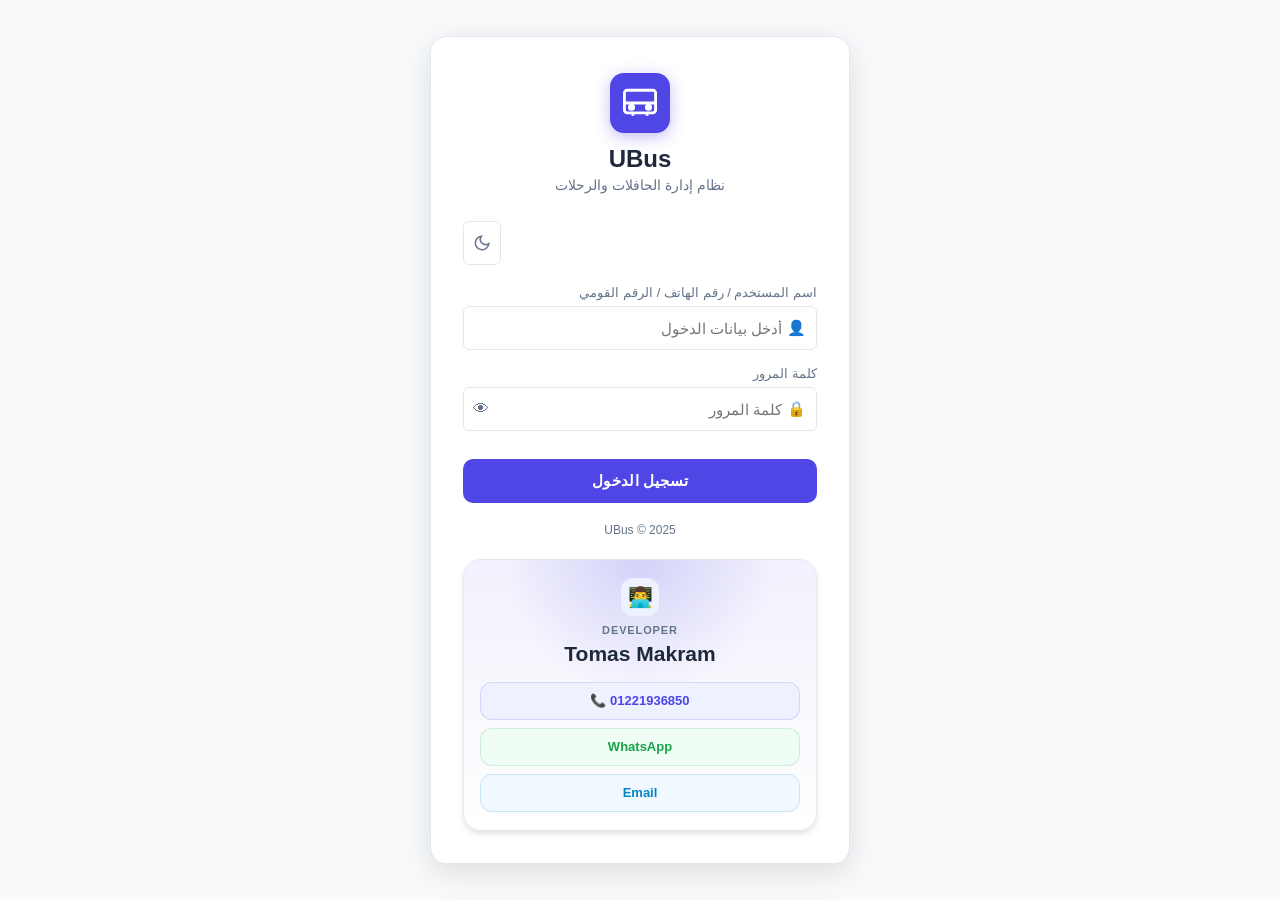
<file: TBus/wwwroot/pages/login.html>
<!DOCTYPE html>
<html lang="ar" dir="rtl">
<head>
  <meta charset="UTF-8">
  <meta name="viewport" content="width=device-width, initial-scale=1">
  <title>تسجيل الدخول - UBus</title>
  <link rel="stylesheet" href="../css/style.css">
  <style>
    /* ── Reset body for login page ── */
    html, body {
      margin: 0; padding: 0;
      width: 100%; height: 100%;
    }

    /* ── Full-screen centered wrapper — override sidebar layout ── */
    .login-page {
      display: flex !important;
      align-items: center !important;
      justify-content: center !important;
      min-height: 100vh;
      width: 100%;
      background: var(--bg);
      padding: 20px;
      box-sizing: border-box;
    }

    /* ── Card ── */
    .login-card {
      width: 100%;
      max-width: 420px;
      background: var(--bg-card);
      border: 1px solid var(--border);
      border-radius: var(--radius-lg);
      padding: 36px 32px 32px;
      box-shadow: 0 8px 32px rgba(0,0,0,0.12);
    }

    /* ── Logo block ── */
    .login-logo { text-align: center; margin-bottom: 28px; }

    .logo-icon {
      width: 64px; height: 64px;
      background: var(--primary);
      border-radius: 16px;
      display: flex; align-items: center; justify-content: center;
      margin: 0 auto 14px;
      color: #fff;
      box-shadow: 0 4px 16px rgba(79,70,229,0.35);
    }

    .login-logo h2 {
      font-size: 24px; font-weight: 700;
      color: var(--text); margin: 0 0 4px;
    }

    .login-logo p {
      font-size: 14px; color: var(--text-muted); margin: 0;
    }

    /* ── Input with icons ── */
    .input-icon { position: relative; }

    .input-icon .i-start {
      position: absolute; right: 11px; top: 50%;
      transform: translateY(-50%);
      font-size: 15px; pointer-events: none;
      color: var(--text-muted);
    }

    .input-icon input { padding-right: 34px; }

    .toggle-pass {
      position: absolute; left: 10px; top: 50%;
      transform: translateY(-50%);
      background: none; border: none; cursor: pointer;
      font-size: 16px; color: var(--text-muted);
      line-height: 1;
    }
    .toggle-pass:hover { color: var(--primary); }

    /* ── Error message ── */
    .error-msg {
      color: var(--danger); font-size: 13px;
      margin-top: 6px; display: none;
      padding: 8px 12px;
      background: var(--danger-light);
      border-radius: 6px;
    }

    /* ── Theme toggle row ── */
    .theme-row {
      display: flex; justify-content: flex-end;
      margin-bottom: 20px;
    }

    /* ── Divider ── */
    .login-divider {
      text-align: center;
      font-size: 12px;
      color: var(--text-muted);
      margin: 20px 0 0;
    }
  </style>
</head>
<body>
  <div id="toastContainer" class="toast-container"></div>

  <div class="login-page">
    <div class="login-card">

      <!-- Logo -->
      <div class="login-logo">
        <div class="logo-icon">
          <svg width="34" height="34" fill="none" stroke="currentColor"
               stroke-width="2" viewBox="0 0 24 24">
            <rect x="1" y="3" width="22" height="16" rx="2"/>
            <path d="M1 12h22M7 19v2M17 19v2"/>
            <circle cx="6"  cy="15" r="1.5" fill="currentColor"/>
            <circle cx="18" cy="15" r="1.5" fill="currentColor"/>
          </svg>
        </div>
        <h2>UBus</h2>
        <p>نظام إدارة الحافلات والرحلات</p>
      </div>

      <!-- Theme toggle -->
      <div class="theme-row">
        <button id="themeToggle" class="btn-icon" title="تغيير المظهر"></button>
      </div>

      <!-- Form -->
      <form id="loginForm" novalidate>

        <div class="form-group" style="margin-bottom:16px">
          <label>اسم المستخدم / رقم الهاتف / الرقم القومي</label>
          <div class="input-icon">
            <span class="i-start">👤</span>
            <input type="text" id="username"
                   placeholder="أدخل بيانات الدخول"
                   autocomplete="username" required>
          </div>
        </div>

        <div class="form-group" style="margin-bottom:8px">
          <label>كلمة المرور</label>
          <div class="input-icon">
            <span class="i-start">🔒</span>
            <input type="password" id="password"
                   placeholder="كلمة المرور"
                   autocomplete="current-password" required>
            <button type="button" class="toggle-pass"
                    id="togglePass" title="إظهار/إخفاء">👁</button>
          </div>
        </div>

        <span class="error-msg" id="loginError"></span>

        <button type="submit" class="btn btn-primary w-full"
                id="submitBtn"
                style="justify-content:center;font-size:15px;padding:13px;margin-top:20px;
                       border-radius:10px;font-weight:600;letter-spacing:0.02em">
          تسجيل الدخول
        </button>

      </form>

                  <div class="login-divider">UBus © 2025</div>

      <div class="login-developer-box">
        <div class="login-developer-icon">👨‍💻</div>
        <div class="login-developer-title">Developer</div>
        <div class="login-developer-name">Tomas Makram</div>

        <div class="login-developer-contact">
          <a href="tel:01221936850" class="login-dev-chip phone">
            📞 01221936850
          </a>

          <a href="https://wa.me/201221936850" target="_blank" class="login-dev-chip whatsapp">
            WhatsApp
          </a>

          <a href="mailto:Tomasmakram86627@gmail.com" class="login-dev-chip email">
            Email
          </a>
        </div>
      </div>
<!--<div class="login-developer-name">Tomas Makram</div>
        <div class="login-developer-links">
          <a href="tel:01221936850">📞 01221936850</a>
          <span>•</span>
          <a target="_blank" href="https://wa.me/201221936850">WhatsApp</a>
          <span>•</span>
          <a href="mailto:Tomasmakram86627@gmail.com">Email</a>
        </div>
</div>
  </div>-->

  <script src="../js/app.js"></script>
  <script>
    if (Auth.isLoggedIn()) {
      resolveRole().then(role => {
        window.location.href = role === 'Driver'
          ? '/pages/driver-home.html'
          : '/pages/dashboard.html';
      });
    }

    document.getElementById('togglePass').addEventListener('click', () => {
      const inp = document.getElementById('password');
      inp.type = inp.type === 'password' ? 'text' : 'password';
    });

    document.getElementById('loginForm').addEventListener('submit', async e => {
      e.preventDefault();

      const btn   = document.getElementById('submitBtn');
      const errEl = document.getElementById('loginError');
      errEl.style.display = 'none';

      const username = document.getElementById('username').value.trim();
      const password = document.getElementById('password').value;

      if (!username || !password) {
        errEl.textContent = 'يرجى تعبئة جميع الحقول';
        errEl.style.display = 'block';
        return;
      }

      btn.disabled = true;
      btn.textContent = 'جاري تسجيل الدخول...';

      try {
        const res = await fetch('/api/v1/authenticate/login', {
          method: 'POST',
          headers: { 'Content-Type': 'application/json' },
          body: JSON.stringify({
            emailOrPhoneOrUsernameOrNationalId: username,
            password,
          }),
        });
        const data = await res.json();

        if (data.success && data.data) {
          Auth.save(data.data);
          toast('مرحباً بك! 👋', 'success');
          const role = await resolveRole();
          setTimeout(() => {
            window.location.href = role === 'Driver'
              ? '/pages/driver-home.html'
              : '/pages/dashboard.html';
          }, 600);
        } else {
          errEl.textContent = data.message || 'بيانات الدخول غير صحيحة';
          errEl.style.display = 'block';
          btn.disabled = false;
          btn.textContent = 'تسجيل الدخول';
        }
      } catch {
        errEl.textContent = 'تعذّر الاتصال بالخادم';
        errEl.style.display = 'block';
        btn.disabled = false;
        btn.textContent = 'تسجيل الدخول';
      }
    });
  </script>
</body>
</html>
</file>
<file: TBus/wwwroot/css/style.css>
:root {
  --primary: #4f46e5;
  --primary-hover: #4338ca;
  --primary-light: #eef2ff;
  --danger: #dc2626;
  --danger-hover: #b91c1c;
  --danger-light: #fef2f2;
  --success: #16a34a;
  --success-light: #f0fdf4;
  --warning: #d97706;
  --warning-light: #fffbeb;
  --info: #0284c7;
  --info-light: #f0f9ff;

  --bg: #f8fafc;
  --bg-card: #ffffff;
  --bg-sidebar: #1e1b4b;
  --bg-sidebar-hover: #312e81;
  --bg-input: #ffffff;
  --text: #1e293b;
  --text-muted: #64748b;
  --text-sidebar: #c7d2fe;
  --text-sidebar-active: #ffffff;
  --border: #e2e8f0;
  --shadow: 0 1px 3px rgba(0,0,0,0.08), 0 1px 2px rgba(0,0,0,0.04);
  --shadow-md: 0 4px 6px rgba(0,0,0,0.07), 0 2px 4px rgba(0,0,0,0.05);
  --radius: 10px;
  --radius-sm: 6px;
  --radius-lg: 16px;
  --sidebar-w: 260px;
  --header-h: 64px;
  --transition: 0.2s ease;
}

[data-theme="dark"] {
  --bg: #0f172a;
  --bg-card: #1e293b;
  --bg-sidebar: #0f0e26;
  --bg-sidebar-hover: #1e1b4b;
  --bg-input: #1e293b;
  --text: #f1f5f9;
  --text-muted: #94a3b8;
  --border: #334155;
  --shadow: 0 1px 3px rgba(0,0,0,0.3), 0 1px 2px rgba(0,0,0,0.2);
  --shadow-md: 0 4px 6px rgba(0,0,0,0.3), 0 2px 4px rgba(0,0,0,0.2);
  --primary-light: #1e1b4b;
  --danger-light: #3f1515;
  --success-light: #052e16;
  --warning-light: #2d1d00;
  --info-light: #082f49;
}

* { margin: 0; padding: 0; box-sizing: border-box; }

html {
  direction: rtl;
  font-family: 'Segoe UI', 'Noto Sans Arabic', Tahoma, sans-serif;
  font-size: 15px;
}

body {
  background: var(--bg);
  color: var(--text);
  min-height: 100vh;
  display: flex;
  transition: background var(--transition), color var(--transition);
}

/* Sidebar */
.sidebar {
  width: var(--sidebar-w);
  background: var(--bg-sidebar);
  min-height: 100vh;
  position: fixed;
  top: 0;
  right: 0;
  display: flex;
  flex-direction: column;
  z-index: 100;
  transition: transform var(--transition);
}

.sidebar-logo {
  padding: 20px 20px 16px;
  border-bottom: 1px solid rgba(255,255,255,0.08);
}

.sidebar-logo h1 {
  color: #fff;
  font-size: 20px;
  font-weight: 700;
  display: flex;
  align-items: center;
  gap: 10px;
}

.sidebar-logo span {
  font-size: 12px;
  color: #a5b4fc;
  display: block;
  margin-top: 2px;
  font-weight: 400;
}

.sidebar-nav {
  flex: 1;
  padding: 12px 10px;
  overflow-y: auto;
}

.nav-section-title {
  font-size: 11px;
  font-weight: 600;
  text-transform: uppercase;
  letter-spacing: 0.08em;
  color: #6366f1;
  padding: 14px 10px 6px;
}

.nav-item {
  display: flex;
  align-items: center;
  gap: 10px;
  padding: 10px 12px;
  border-radius: var(--radius-sm);
  color: var(--text-sidebar);
  text-decoration: none;
  font-size: 14px;
  cursor: pointer;
  transition: background var(--transition), color var(--transition);
  margin-bottom: 2px;
  border: none;
  background: none;
  width: 100%;
  text-align: right;
}

.nav-item:hover, .nav-item.active {
  background: var(--bg-sidebar-hover);
  color: var(--text-sidebar-active);
}

.nav-item svg { flex-shrink: 0; opacity: 0.8; }
.nav-item.active svg { opacity: 1; }

.sidebar-footer {
  padding: 16px 10px;
  border-top: 1px solid rgba(255,255,255,0.08);
}

/* Main layout */
.main-wrapper {
  margin-right: var(--sidebar-w);
  flex: 1;
  display: flex;
  flex-direction: column;
  min-height: 100vh;
}

/* Header */
.header {
  height: var(--header-h);
  background: var(--bg-card);
  border-bottom: 1px solid var(--border);
  display: flex;
  align-items: center;
  justify-content: space-between;
  padding: 0 24px;
  position: sticky;
  top: 0;
  z-index: 50;
  box-shadow: var(--shadow);
}

.header-title { font-size: 17px; font-weight: 600; color: var(--text); }
.header-actions { display: flex; align-items: center; gap: 12px; }

.btn-icon {
  width: 38px; height: 38px;
  border-radius: var(--radius-sm);
  border: 1px solid var(--border);
  background: var(--bg-input);
  color: var(--text-muted);
  cursor: pointer;
  display: flex; align-items: center; justify-content: center;
  transition: all var(--transition);
}
.btn-icon:hover { border-color: var(--primary); color: var(--primary); background: var(--primary-light); }

/* Page content */
.page-content { padding: 24px; flex: 1; }

/* Cards */
.card {
  background: var(--bg-card);
  border: 1px solid var(--border);
  border-radius: var(--radius);
  box-shadow: var(--shadow);
  padding: 20px;
  margin-bottom: 20px;
  transition: background var(--transition), border-color var(--transition);
}

.card-header {
  display: flex;
  align-items: center;
  justify-content: space-between;
  margin-bottom: 16px;
  padding-bottom: 12px;
  border-bottom: 1px solid var(--border);
}

.card-title {
  font-size: 16px;
  font-weight: 600;
  color: var(--text);
  display: flex;
  align-items: center;
  gap: 8px;
}

/* Stats grid */
.stats-grid {
  display: grid;
  grid-template-columns: repeat(auto-fit, minmax(160px, 1fr));
  gap: 16px;
  margin-bottom: 24px;
}

.stat-card {
  background: var(--bg-card);
  border: 1px solid var(--border);
  border-radius: var(--radius);
  padding: 18px 20px;
  box-shadow: var(--shadow);
  display: flex;
  align-items: center;
  gap: 14px;
}

.stat-icon {
  width: 46px; height: 46px;
  border-radius: var(--radius-sm);
  display: flex; align-items: center; justify-content: center;
  flex-shrink: 0;
}

.stat-icon.purple { background: #eef2ff; color: #4f46e5; }
.stat-icon.green  { background: #f0fdf4; color: #16a34a; }
.stat-icon.amber  { background: #fffbeb; color: #d97706; }
.stat-icon.blue   { background: #f0f9ff; color: #0284c7; }
.stat-icon.red    { background: #fef2f2; color: #dc2626; }

[data-theme="dark"] .stat-icon.purple { background: #1e1b4b; }
[data-theme="dark"] .stat-icon.green  { background: #052e16; }
[data-theme="dark"] .stat-icon.amber  { background: #2d1d00; }
[data-theme="dark"] .stat-icon.blue   { background: #082f49; }
[data-theme="dark"] .stat-icon.red    { background: #3f1515; }

.stat-value { font-size: 24px; font-weight: 700; line-height: 1; color: var(--text); }
.stat-label { font-size: 13px; color: var(--text-muted); margin-top: 3px; }

/* Buttons */
.btn {
  display: inline-flex;
  align-items: center;
  gap: 6px;
  padding: 9px 18px;
  border-radius: var(--radius-sm);
  font-size: 14px;
  font-weight: 500;
  cursor: pointer;
  border: none;
  transition: all var(--transition);
  text-decoration: none;
  white-space: nowrap;
}

.btn-primary { background: var(--primary); color: #fff; }
.btn-primary:hover { background: var(--primary-hover); }

.btn-danger { background: var(--danger); color: #fff; }
.btn-danger:hover { background: var(--danger-hover); }

.btn-outline {
  background: transparent;
  color: var(--text);
  border: 1px solid var(--border);
}
.btn-outline:hover { background: var(--bg); border-color: var(--primary); color: var(--primary); }

.btn-success { background: var(--success); color: #fff; }
.btn-success:hover { background: #15803d; }

.btn-sm { padding: 6px 12px; font-size: 13px; }
.btn-xs { padding: 4px 8px; font-size: 12px; border-radius: 4px; }

/* Forms */
.form-grid { display: grid; grid-template-columns: repeat(auto-fit, minmax(240px, 1fr)); gap: 16px; }
.form-group { display: flex; flex-direction: column; gap: 6px; }
.form-group.full { grid-column: 1 / -1; }

label { font-size: 13px; font-weight: 500; color: var(--text-muted); }

input, select, textarea {
  padding: 9px 12px;
  border: 1px solid var(--border);
  border-radius: var(--radius-sm);
  font-size: 14px;
  font-family: inherit;
  background: var(--bg-input);
  color: var(--text);
  transition: border-color var(--transition), box-shadow var(--transition);
  width: 100%;
  direction: rtl;
}

input:focus, select:focus, textarea:focus {
  outline: none;
  border-color: var(--primary);
  box-shadow: 0 0 0 3px rgba(79, 70, 229, 0.15);
}

textarea { min-height: 80px; resize: vertical; }

.form-actions {
  display: flex;
  gap: 10px;
  justify-content: flex-start;
  padding-top: 4px;
  margin-top: 8px;
  border-top: 1px solid var(--border);
}

/* Search bar */
.search-bar {
  display: flex;
  gap: 10px;
  align-items: center;
  margin-bottom: 16px;
  flex-wrap: wrap;
}

.search-input-wrap {
  position: relative;
  flex: 1;
  min-width: 200px;
}

.search-input-wrap svg {
  position: absolute;
  right: 10px;
  top: 50%;
  transform: translateY(-50%);
  color: var(--text-muted);
  pointer-events: none;
}

.search-input-wrap input { padding-right: 36px; }

/* Table */
.table-wrap { overflow-x: auto; }

table {
  width: 100%;
  border-collapse: collapse;
  font-size: 14px;
}

thead th {
  text-align: right;
  padding: 10px 14px;
  font-size: 12px;
  font-weight: 600;
  text-transform: uppercase;
  letter-spacing: 0.05em;
  color: var(--text-muted);
  background: var(--bg);
  border-bottom: 1px solid var(--border);
  white-space: nowrap;
}

tbody tr {
  border-bottom: 1px solid var(--border);
  transition: background var(--transition);
}

tbody tr:hover { background: var(--bg); }
tbody tr:last-child { border-bottom: none; }

tbody td {
  padding: 12px 14px;
  vertical-align: middle;
  color: var(--text);
}

/* Badges */
.badge {
  display: inline-flex;
  align-items: center;
  gap: 4px;
  padding: 3px 10px;
  border-radius: 20px;
  font-size: 12px;
  font-weight: 500;
}

.badge-success { background: var(--success-light); color: var(--success); }
.badge-danger  { background: var(--danger-light);  color: var(--danger);  }
.badge-warning { background: var(--warning-light); color: var(--warning); }
.badge-info    { background: var(--info-light);    color: var(--info);    }
.badge-purple  { background: #eef2ff; color: #4f46e5; }

[data-theme="dark"] .badge-purple { background: #1e1b4b; }

/* Pagination */
.pagination {
  display: flex;
  align-items: center;
  gap: 6px;
  justify-content: center;
  margin-top: 16px;
  flex-wrap: wrap;
}

.page-btn {
  min-width: 34px; height: 34px;
  border-radius: var(--radius-sm);
  border: 1px solid var(--border);
  background: var(--bg-card);
  color: var(--text);
  cursor: pointer;
  font-size: 13px;
  font-family: inherit;
  display: flex; align-items: center; justify-content: center;
  padding: 0 8px;
  transition: all var(--transition);
}
.page-btn:hover { border-color: var(--primary); color: var(--primary); }
.page-btn.active { background: var(--primary); color: #fff; border-color: var(--primary); }
.page-btn:disabled { opacity: 0.4; cursor: not-allowed; }

/* Modal */
.modal-overlay {
  position: fixed; inset: 0;
  background: rgba(0,0,0,0.5);
  z-index: 200;
  display: flex;
  align-items: center;
  justify-content: center;
  padding: 20px;
  opacity: 0;
  pointer-events: none;
  transition: opacity var(--transition);
}

.modal-overlay.open { opacity: 1; pointer-events: all; }

.modal {
  background: var(--bg-card);
  border-radius: var(--radius-lg);
  box-shadow: 0 20px 60px rgba(0,0,0,0.2);
  width: 100%;
  max-width: 540px;
  max-height: 90vh;
  overflow-y: auto;
  transform: translateY(-20px);
  transition: transform var(--transition);
}

.modal-overlay.open .modal { transform: translateY(0); }
.modal.modal-lg { max-width: 720px; }
.modal.modal-sm { max-width: 420px; }

.modal-header {
  padding: 18px 22px 14px;
  border-bottom: 1px solid var(--border);
  display: flex;
  align-items: center;
  justify-content: space-between;
}

.modal-title { font-size: 16px; font-weight: 600; }

.modal-body { padding: 20px 22px; }
.modal-footer {
  padding: 14px 22px 18px;
  border-top: 1px solid var(--border);
  display: flex;
  gap: 10px;
}

/* Toast */
.toast-container {
  position: fixed;
  bottom: 24px;
  left: 24px;
  z-index: 999;
  display: flex;
  flex-direction: column;
  gap: 10px;
}

.toast {
  background: var(--bg-card);
  border: 1px solid var(--border);
  border-radius: var(--radius);
  padding: 12px 16px;
  box-shadow: var(--shadow-md);
  display: flex;
  align-items: center;
  gap: 10px;
  font-size: 14px;
  min-width: 280px;
  animation: slideIn 0.25s ease;
}

.toast.success { border-right: 4px solid var(--success); }
.toast.error   { border-right: 4px solid var(--danger);  }
.toast.info    { border-right: 4px solid var(--info);    }

@keyframes slideIn {
  from { transform: translateX(-20px); opacity: 0; }
  to   { transform: translateX(0);     opacity: 1; }
}

/* Detail page */
.detail-grid { display: grid; grid-template-columns: repeat(auto-fit, minmax(200px, 1fr)); gap: 16px; }

.detail-item label {
  font-size: 12px;
  font-weight: 600;
  text-transform: uppercase;
  letter-spacing: 0.05em;
  color: var(--text-muted);
  display: block;
  margin-bottom: 4px;
}

.detail-item .detail-value {
  font-size: 15px;
  color: var(--text);
  font-weight: 500;
}

/* Login page */
.login-page {
  min-height: 100vh;
  display: flex;
  align-items: center;
  justify-content: center;
  background: var(--bg);
  padding: 20px;
}

.login-card {
  background: var(--bg-card);
  border: 1px solid var(--border);
  border-radius: var(--radius-lg);
  padding: 40px 36px;
  width: 100%;
  max-width: 400px;
  box-shadow: var(--shadow-md);
}

.login-logo {
  text-align: center;
  margin-bottom: 28px;
}

.login-logo .logo-icon {
  width: 60px; height: 60px;
  background: var(--primary);
  border-radius: 14px;
  display: flex; align-items: center; justify-content: center;
  margin: 0 auto 12px;
  color: white;
}

.login-logo h2 { font-size: 22px; font-weight: 700; }
.login-logo p  { font-size: 14px; color: var(--text-muted); margin-top: 4px; }

/* Phone tags */
.phone-tags { display: flex; flex-wrap: wrap; gap: 6px; margin-top: 8px; }
.phone-tag {
  display: inline-flex; align-items: center; gap: 4px;
  padding: 4px 10px;
  background: var(--primary-light);
  color: var(--primary);
  border-radius: 20px;
  font-size: 13px;
}
.phone-tag button {
  background: none; border: none; cursor: pointer; color: var(--primary);
  padding: 0; line-height: 1; font-size: 15px;
}

/* Loader */
.loader {
  display: flex; align-items: center; justify-content: center;
  padding: 40px; color: var(--text-muted);
  flex-direction: column; gap: 12px;
}
.spinner {
  width: 36px; height: 36px;
  border: 3px solid var(--border);
  border-top-color: var(--primary);
  border-radius: 50%;
  animation: spin 0.7s linear infinite;
}
@keyframes spin { to { transform: rotate(360deg); } }

/* Empty state */
.empty-state {
  text-align: center; padding: 48px 20px; color: var(--text-muted);
}
.empty-state svg { margin-bottom: 12px; opacity: 0.4; }
.empty-state h3 { font-size: 16px; font-weight: 600; color: var(--text); margin-bottom: 6px; }

/* Responsive */
@media (max-width: 768px) {
  :root { --sidebar-w: 0px; }
  .sidebar { transform: translateX(100%); }
  .sidebar.open { transform: translateX(0); width: 260px; }
  .main-wrapper { margin-right: 0; }
  .page-content { padding: 16px; }
  .stats-grid { grid-template-columns: repeat(2, 1fr); }
}

/* Utils */
.text-muted { color: var(--text-muted); }
.text-success { color: var(--success); }
.text-danger  { color: var(--danger);  }
.text-primary { color: var(--primary); }
.fw-600 { font-weight: 600; }
.mt-1 { margin-top: 8px; } .mt-2 { margin-top: 16px; } .mt-3 { margin-top: 24px; }
.mb-1 { margin-bottom: 8px; } .mb-2 { margin-bottom: 16px; }
.d-flex { display: flex; } .align-center { align-items: center; }
.justify-between { justify-content: space-between; }
.gap-2 { gap: 8px; } .gap-3 { gap: 12px; }
.w-full { width: 100%; }


/* TBus Developer UI Restored */

/* Sidebar logout */
.nav-logout,
.sidebar-footer .nav-item[onclick*="logout"] {
  color: #fff !important;
  background: linear-gradient(135deg, #dc2626, #b91c1c) !important;
  justify-content: center;
  font-weight: 800;
  border-radius: 12px;
  min-height: 48px;
  box-shadow: 0 8px 18px rgba(220,38,38,.24);
  margin-bottom: 12px;
}

.nav-logout:hover,
.sidebar-footer .nav-item[onclick*="logout"]:hover {
  background: linear-gradient(135deg, #ef4444, #dc2626) !important;
  color: #fff !important;
}

/* Sidebar developer block */
.sidebar-user-box {
  margin-top: 12px;
  padding: 12px;
  border-radius: 14px;
  background: rgba(255,255,255,.045);
  border: 1px solid rgba(255,255,255,.075);
}

.welcome-user {
  color: #a5b4fc;
  font-size: 12px;
  text-align: center;
  margin-bottom: 10px;
  line-height: 1.5;
  direction: rtl;
}

.developer-box {
  padding-top: 11px;
  border-top: 1px solid rgba(255,255,255,.08);
  display: flex;
  flex-direction: column;
  align-items: center;
  gap: 7px;
  direction: ltr;
  text-align: center;
}

.developer-title {
  color: #818cf8;
  font-size: 11px;
  font-weight: 900;
  letter-spacing: .04em;
}

.developer-name {
  color: #fff;
  font-size: 16px;
  font-weight: 900;
  line-height: 1.25;
}

.developer-phone {
  color: #c7d2fe;
  text-decoration: none;
  font-size: 12px;
  font-weight: 700;
}

.developer-actions {
  display: grid;
  grid-template-columns: 1fr 1fr;
  gap: 7px;
  width: 100%;
}

.developer-action {
  display: flex;
  align-items: center;
  justify-content: center;
  min-height: 30px;
  border-radius: 9px;
  font-size: 12px;
  font-weight: 800;
  text-decoration: none;
  transition: .2s ease;
}

.developer-action.whatsapp {
  background: rgba(22, 163, 74, .16);
  color: #86efac;
  border: 1px solid rgba(134,239,172,.18);
}

.developer-action.email {
  background: rgba(79, 70, 229, .18);
  color: #c7d2fe;
  border: 1px solid rgba(199,210,254,.18);
}

.developer-action:hover,
.developer-phone:hover {
  color: #fff;
  transform: translateY(-1px);
}

/* Login developer card */
.login-developer-box {
  margin: 22px auto 0;
  padding: 18px 16px;
  border-radius: 18px;
  border: 1px solid var(--border);
  background:
    radial-gradient(circle at top, rgba(79,70,229,.18), transparent 42%),
    linear-gradient(180deg, rgba(79,70,229,.08), rgba(255,255,255,.02));
  text-align: center;
  box-shadow: var(--shadow-md);
  direction: ltr;
}

.login-developer-icon {
  width: 38px;
  height: 38px;
  margin: 0 auto 8px;
  border-radius: 12px;
  display: flex;
  align-items: center;
  justify-content: center;
  background: var(--primary-light);
  color: var(--primary);
  font-size: 20px;
}

.login-developer-title {
  color: var(--text-muted);
  font-size: 11px;
  font-weight: 900;
  letter-spacing: .08em;
  text-transform: uppercase;
  margin-bottom: 5px;
}

.login-developer-name {
  color: var(--text);
  font-size: 21px;
  font-weight: 900;
  line-height: 1.25;
  margin-bottom: 14px;
}

.login-developer-contact {
  display: grid;
  grid-template-columns: 1fr;
  gap: 8px;
}

.login-dev-chip {
  display: flex;
  align-items: center;
  justify-content: center;
  min-height: 38px;
  padding: 8px 10px;
  border-radius: 12px;
  font-size: 13px;
  font-weight: 800;
  text-decoration: none;
  transition: .2s ease;
}

.login-dev-chip.phone {
  color: var(--primary);
  background: var(--primary-light);
  border: 1px solid rgba(79,70,229,.16);
}

.login-dev-chip.whatsapp {
  color: #16a34a;
  background: var(--success-light);
  border: 1px solid rgba(22,163,74,.16);
}

.login-dev-chip.email {
  color: #0284c7;
  background: var(--info-light);
  border: 1px solid rgba(2,132,199,.16);
}

.login-dev-chip:hover {
  transform: translateY(-1px);
  filter: brightness(1.04);
}

/* Mobile */
@media (max-width: 768px) {
  .mobile-menu-btn.hide {
    display: none !important;
  }

  .developer-name {
    font-size: 15px;
  }

  .developer-actions {
    grid-template-columns: 1fr;
  }

  .login-developer-name {
    font-size: 18px;
  }
}


/* TBus Hamburger Mobile Fix
   إظهار زر الثلاث شرط على الموبايل عندما تكون القائمة مغلقة */
.mobile-menu-btn,
.sidebar-close-btn,
.mobile-sidebar-backdrop {
  display: none;
}

/* Desktop keeps normal sidebar */
@media (min-width: 769px) {
  .mobile-menu-btn,
  .sidebar-close-btn,
  .mobile-sidebar-backdrop {
    display: none !important;
  }

  .sidebar {
    transform: none !important;
  }

  .main-wrapper {
    margin-right: var(--sidebar-w) !important;
  }
}

/* Mobile */
@media (max-width: 768px) {
  :root {
    --sidebar-w: 0px;
  }

  body {
    display: block;
  }

  /* زر الثلاث شرط */
  .mobile-menu-btn {
    display: flex !important;
    position: fixed;
    top: 14px;
    right: 14px;
    z-index: 9999;
    width: 44px;
    height: 44px;
    align-items: center;
    justify-content: center;
    border: 1px solid rgba(255,255,255,.12);
    border-radius: 12px;
    background: var(--bg-sidebar);
    color: #fff;
    box-shadow: 0 8px 24px rgba(0,0,0,.25);
    font-size: 25px;
    line-height: 1;
    cursor: pointer;
  }

  /* لما القائمة تفتح اخفي الثلاث شرط */
  .mobile-menu-btn.hide,
  body.sidebar-open .mobile-menu-btn {
    display: none !important;
  }

  .mobile-sidebar-backdrop {
    position: fixed;
    inset: 0;
    z-index: 9997;
    background: rgba(15,23,42,.58);
    backdrop-filter: blur(2px);
  }

  .mobile-sidebar-backdrop.show {
    display: block !important;
  }

  .sidebar {
    width: 270px !important;
    max-width: 86vw;
    height: 100dvh;
    min-height: 100dvh;
    max-height: 100dvh;
    position: fixed;
    top: 0;
    right: 0;
    left: auto;
    z-index: 9998;
    transform: translateX(110%);
    overflow-y: auto !important;
    overflow-x: hidden;
    -webkit-overflow-scrolling: touch;
    box-shadow: -18px 0 42px rgba(0,0,0,.35);
  }

  .sidebar.open {
    transform: translateX(0);
  }

  /* زر X داخل القائمة */
  .sidebar-close-btn {
    display: flex !important;
    position: absolute;
    top: 15px;
    left: 14px;
    z-index: 2;
    width: 38px;
    height: 38px;
    align-items: center;
    justify-content: center;
    border: 1px solid rgba(255,255,255,.12);
    border-radius: 12px;
    background: rgba(255,255,255,.07);
    color: #fff;
    font-size: 24px;
    line-height: 1;
    cursor: pointer;
  }

  .sidebar-logo {
    padding-left: 62px;
  }

  .main-wrapper {
    margin-right: 0 !important;
    width: 100%;
    min-width: 0;
  }

  .header {
    padding-right: 68px !important;
  }

  body.sidebar-open {
    overflow: hidden;
    touch-action: none;
  }

  body.sidebar-open .sidebar {
    touch-action: pan-y;
  }
}

/* Scrollbar واضح للـ Sidebar */
.sidebar,
.sidebar-nav {
  scrollbar-width: thin;
  scrollbar-color: rgba(255,255,255,.30) transparent;
}

.sidebar::-webkit-scrollbar,
.sidebar-nav::-webkit-scrollbar {
  width: 7px;
}

.sidebar::-webkit-scrollbar-track,
.sidebar-nav::-webkit-scrollbar-track {
  background: transparent;
}

.sidebar::-webkit-scrollbar-thumb,
.sidebar-nav::-webkit-scrollbar-thumb {
  background: rgba(255,255,255,.25);
  border-radius: 999px;
}


/* TBus Trips Page Final Mobile Fix
   حل مشكلة صفحة إدارة الرحلات على الموبايل بدون تغيير أي Logic */

/* تأكيد وجود زر القائمة فوق كل العناصر */
@media (max-width: 768px) {
  .mobile-menu-btn {
    display: flex !important;
    position: fixed !important;
    top: 14px !important;
    right: 14px !important;
    z-index: 2147483647 !important;
    width: 44px !important;
    height: 44px !important;
  }

  .mobile-menu-btn.hide,
  body.sidebar-open .mobile-menu-btn {
    display: none !important;
  }

  .mobile-sidebar-backdrop.show {
    display: block !important;
    z-index: 2147483645 !important;
  }

  .sidebar {
    z-index: 2147483646 !important;
  }
}

/* شكل صفحة الرحلات على الموبايل */
@media (max-width: 768px) {
  body {
    overflow-x: hidden;
  }

  .trips-page {
    padding: 14px !important;
    overflow-x: hidden;
  }

  body:has(.trips-page) .header {
    height: auto !important;
    min-height: var(--header-h);
    padding: 10px 14px 10px 66px !important;
    display: grid !important;
    grid-template-columns: 1fr;
    gap: 10px;
    align-items: center;
  }

  body:has(.trips-page) .header-title {
    font-size: 16px;
    line-height: 1.4;
    text-align: right;
  }

  body:has(.trips-page) .header-actions {
    width: 100%;
    display: grid !important;
    grid-template-columns: 44px 1fr;
    gap: 8px;
    align-items: center;
  }

  body:has(.trips-page) .header-actions .btn-icon {
    width: 44px;
    height: 42px;
  }

  body:has(.trips-page) .header-actions .btn {
    width: 100%;
    height: 42px;
    justify-content: center;
    padding-inline: 10px;
    font-size: 13px;
  }

  .trips-page .search-bar {
    display: grid !important;
    grid-template-columns: 1fr;
    gap: 8px;
    align-items: stretch;
    background: var(--bg-card);
    border: 1px solid var(--border);
    border-radius: 14px;
    box-shadow: var(--shadow);
    padding: 12px;
    margin-bottom: 14px;
  }

  .trips-page .search-bar > *,
  .trips-page .search-input-wrap,
  .trips-page .search-bar input,
  .trips-page .search-bar select,
  .trips-page .search-bar button {
    width: 100% !important;
    min-width: 0 !important;
  }

  .trips-page .search-input-wrap input {
    height: 42px;
  }

  .trips-page .search-bar select,
  .trips-page .search-bar input[type="date"],
  .trips-page .search-bar button {
    height: 42px;
  }

  .trips-page .trips-table-card {
    border-radius: 14px;
    overflow: hidden;
  }

  .trips-page #tripsTable {
    width: 100%;
    overflow-x: auto !important;
    overflow-y: hidden;
    -webkit-overflow-scrolling: touch;
  }

  .trips-page #tripsTable table {
    min-width: 880px !important;
    width: 880px !important;
    table-layout: auto !important;
  }

  .trips-page #tripsTable th,
  .trips-page #tripsTable td {
    white-space: nowrap !important;
    font-size: 12px !important;
    padding: 10px 8px !important;
    vertical-align: middle;
  }

  .trips-page #pagination {
    overflow-x: auto;
    justify-content: flex-start;
    padding-inline: 12px !important;
  }

  /* المودال على الموبايل */
  body:has(.trips-page) .modal {
    width: calc(100vw - 20px) !important;
    max-width: calc(100vw - 20px) !important;
    max-height: 90dvh !important;
  }

  body:has(.trips-page) .modal-body {
    max-height: calc(90dvh - 128px);
    overflow-y: auto;
    -webkit-overflow-scrolling: touch;
  }

  body:has(.trips-page) .form-grid {
    grid-template-columns: 1fr !important;
  }

  body:has(.trips-page) .modal-footer {
    flex-wrap: wrap;
  }

  body:has(.trips-page) .modal-footer .btn {
    flex: 1;
    justify-content: center;
  }
}

/* fallback للمتصفحات التي لا تدعم :has */
@media (max-width: 768px) {
  .trips-page ~ * {}

  .trips-page .card {
    max-width: 100%;
  }
}

/* تحسين شكل Horizontal Scroll */
.trips-page #tripsTable::-webkit-scrollbar {
  height: 8px;
}

.trips-page #tripsTable::-webkit-scrollbar-track {
  background: transparent;
}

.trips-page #tripsTable::-webkit-scrollbar-thumb {
  background: rgba(100,116,139,.35);
  border-radius: 999px;
}

.trips-page #tripsTable::-webkit-scrollbar-thumb:hover {
  background: rgba(100,116,139,.55);
}


/* TBus Sidebar Scrollbar Desktop + Mobile Fix
   المطلوب: ظهور Scrollbar للقائمة على الكمبيوتر مثل الهاتف
   ملاحظة: التعديل هنا على CSS فقط بدون تغيير app.js أو أي View */

/* خلي الـ Sidebar نفسه ثابت بطول الشاشة، والتمرير يكون داخل جزء القائمة */
.sidebar {
  height: 100vh;
  min-height: 100vh;
  max-height: 100vh;
  overflow: hidden;
}

/* اللوجو والفوتر ثابتين، والقائمة الوسطى هي اللي تعمل Scroll */
.sidebar-logo {
  flex: 0 0 auto;
}

.sidebar-footer {
  flex: 0 0 auto;
}

.sidebar-nav {
  flex: 1 1 auto;
  min-height: 0;
  overflow-y: auto !important;
  overflow-x: hidden;
  -webkit-overflow-scrolling: touch;
  scrollbar-width: thin;
  scrollbar-color: rgba(255,255,255,.32) transparent;
}

/* شكل الـ Scrollbar في Chrome / Edge / Safari */
.sidebar-nav::-webkit-scrollbar {
  width: 7px;
}

.sidebar-nav::-webkit-scrollbar-track {
  background: transparent;
}

.sidebar-nav::-webkit-scrollbar-thumb {
  background: rgba(255,255,255,.24);
  border-radius: 999px;
  border: 2px solid transparent;
  background-clip: content-box;
}

.sidebar-nav::-webkit-scrollbar-thumb:hover {
  background: rgba(255,255,255,.42);
  border: 2px solid transparent;
  background-clip: content-box;
}

/* في الشاشات القصيرة جداً: اسمح للـ Sidebar بالكامل بالتمرير أيضاً حتى يظهر الفوتر والـ Developer */
@media (max-height: 720px) and (min-width: 769px) {
  .sidebar {
    overflow-y: auto;
    overflow-x: hidden;
    scrollbar-width: thin;
    scrollbar-color: rgba(255,255,255,.32) transparent;
  }

  .sidebar-nav {
    flex: 0 0 auto;
    overflow: visible !important;
  }

  .sidebar::-webkit-scrollbar {
    width: 7px;
  }

  .sidebar::-webkit-scrollbar-track {
    background: transparent;
  }

  .sidebar::-webkit-scrollbar-thumb {
    background: rgba(255,255,255,.24);
    border-radius: 999px;
    border: 2px solid transparent;
    background-clip: content-box;
  }

  .sidebar::-webkit-scrollbar-thumb:hover {
    background: rgba(255,255,255,.42);
    border: 2px solid transparent;
    background-clip: content-box;
  }
}

/* الموبايل يفضل بنفس فكرة التمرير، لكن باستخدام 100dvh */
@media (max-width: 768px) {
  .sidebar {
    height: 100dvh;
    min-height: 100dvh;
    max-height: 100dvh;
    overflow-y: auto !important;
    overflow-x: hidden;
    -webkit-overflow-scrolling: touch;
    scrollbar-width: thin;
    scrollbar-color: rgba(255,255,255,.32) transparent;
  }

  .sidebar-nav {
    flex: 0 0 auto;
    overflow: visible !important;
  }

  .sidebar::-webkit-scrollbar {
    width: 7px;
  }

  .sidebar::-webkit-scrollbar-track {
    background: transparent;
  }

  .sidebar::-webkit-scrollbar-thumb {
    background: rgba(255,255,255,.24);
    border-radius: 999px;
    border: 2px solid transparent;
    background-clip: content-box;
  }

  .sidebar::-webkit-scrollbar-thumb:hover {
    background: rgba(255,255,255,.42);
    border: 2px solid transparent;
    background-clip: content-box;
  }
}

/* =========================================================
   TBus Responsive UX Upgrade - Mobile + Desktop
   ========================================================= */

:root {
  --safe-x: clamp(12px, 2.4vw, 28px);
  --tap-size: 44px;
}

html { -webkit-text-size-adjust: 100%; scroll-behavior: smooth; }
body { overflow-x: hidden; }

img, svg, video, canvas { max-width: 100%; }
button, input, select, textarea { font: inherit; }
button, .btn, .btn-icon, .nav-item { touch-action: manipulation; }

.main-wrapper { min-width: 0; }
.page-content { width: 100%; max-width: 1540px; margin-inline: auto; }

.header {
  gap: 14px;
}
.header-title {
  min-width: 0;
  overflow-wrap: anywhere;
}
.header-actions {
  flex-wrap: wrap;
  justify-content: flex-end;
}

.search-bar,
.filters-grid,
.filter-actions,
.filters-row,
.summary-bar,
.trip-metrics,
.header-actions {
  min-width: 0;
}

.search-bar {
  display: flex;
  flex-wrap: wrap;
  gap: 10px;
  align-items: center;
}
.search-input-wrap {
  flex: 1 1 260px;
  min-width: 220px;
}
.search-bar > select,
.search-bar > input[type="date"],
.search-bar > button,
.filters-row > input,
.filters-row > select,
.filters-row > button {
  min-height: var(--tap-size);
}

.btn,
.btn-icon,
.page-btn,
input,
select,
textarea {
  min-height: var(--tap-size);
}
.btn-xs { min-height: 34px; }
.btn-sm { min-height: 38px; }

.table-wrap,
.card[style*="padding:0"],
#tripsTable,
#busesTable,
#driversTable,
#usersTable,
#expensesTable,
#accountsContainer,
#tripsContainer,
#recentTrips,
#todayTrips {
  max-width: 100%;
}

table {
  width: 100%;
  border-collapse: collapse;
}
.table-scroll,
.table-wrap,
#tripsTable,
#busesTable,
#driversTable,
#usersTable,
#expensesTable {
  overflow-x: auto;
  -webkit-overflow-scrolling: touch;
}

.table-scroll::-webkit-scrollbar,
.table-wrap::-webkit-scrollbar,
#tripsTable::-webkit-scrollbar,
#busesTable::-webkit-scrollbar,
#driversTable::-webkit-scrollbar,
#usersTable::-webkit-scrollbar,
#expensesTable::-webkit-scrollbar {
  height: 8px;
}
.table-scroll::-webkit-scrollbar-thumb,
.table-wrap::-webkit-scrollbar-thumb,
#tripsTable::-webkit-scrollbar-thumb,
#busesTable::-webkit-scrollbar-thumb,
#driversTable::-webkit-scrollbar-thumb,
#usersTable::-webkit-scrollbar-thumb,
#expensesTable::-webkit-scrollbar-thumb {
  background: rgba(100,116,139,.35);
  border-radius: 999px;
}

.modal-overlay {
  padding: 16px;
  align-items: center;
  justify-content: center;
}
.modal {
  width: min(720px, calc(100vw - 32px));
  max-height: min(90vh, 900px);
  display: flex;
  flex-direction: column;
}
.modal.modal-lg { width: min(1040px, calc(100vw - 32px)); }
.modal.modal-sm { width: min(460px, calc(100vw - 32px)); }
.modal-body {
  overflow-y: auto;
  -webkit-overflow-scrolling: touch;
}
.modal-footer {
  flex-wrap: wrap;
  gap: 8px;
}

.form-grid {
  display: grid;
  grid-template-columns: repeat(auto-fit, minmax(230px, 1fr));
  gap: 12px;
}
.form-group.full { grid-column: 1 / -1; }
textarea { resize: vertical; }

.stats-grid {
  grid-template-columns: repeat(auto-fit, minmax(170px, 1fr));
}
.card,
.stat-card,
.filters-card,
.driver-card,
.trip-card {
  min-width: 0;
}

.badge {
  max-width: 100%;
  white-space: normal;
  line-height: 1.35;
}

/* Medium screens / tablets */
@media (max-width: 1024px) {
  .page-content { padding: 18px; }
  .header { padding-inline: 18px; }
  .stats-grid { grid-template-columns: repeat(2, minmax(0, 1fr)); }
  .filters-grid { grid-template-columns: repeat(2, minmax(0, 1fr)); }
}

/* Phones */
@media (max-width: 768px) {
  :root { --sidebar-w: 0px; }
  body { display: block; }
  body.sidebar-open { overflow: hidden; }

  .main-wrapper {
    width: 100%;
    margin-right: 0 !important;
  }

  .page-content {
    padding: 14px;
    max-width: 100%;
  }

  .header {
    position: sticky;
    top: 0;
    min-height: 62px;
    height: auto;
    padding: 10px 66px 10px 12px !important;
    align-items: center;
    flex-wrap: wrap;
  }
  .header-title {
    font-size: 16px;
    line-height: 1.35;
    flex: 1 1 100%;
  }
  .header-actions {
    width: 100%;
    display: flex;
    gap: 8px;
  }
  .header-actions > * {
    flex: 1 1 auto;
    min-width: 0;
  }
  .header-actions .btn,
  .header-actions input,
  .header-actions select {
    width: 100%;
    justify-content: center;
  }
  .header-actions .btn-icon {
    flex: 0 0 var(--tap-size);
  }

  .mobile-menu-btn {
    display: flex !important;
    position: fixed;
    top: 10px;
    right: 10px;
    z-index: 9999;
    width: 46px;
    height: 46px;
    align-items: center;
    justify-content: center;
    border: 0;
    border-radius: 14px;
    background: var(--bg-sidebar);
    color: #fff;
    box-shadow: 0 12px 30px rgba(0,0,0,.25);
    font-size: 25px;
    cursor: pointer;
  }
  .mobile-menu-btn.hide,
  body.sidebar-open .mobile-menu-btn { display: none !important; }

  .mobile-sidebar-backdrop {
    position: fixed;
    inset: 0;
    z-index: 9997;
    background: rgba(15,23,42,.62);
    backdrop-filter: blur(3px);
  }
  .mobile-sidebar-backdrop.show { display: block !important; }

  .sidebar {
    width: min(292px, 86vw) !important;
    height: 100dvh !important;
    min-height: 100dvh !important;
    max-height: 100dvh !important;
    position: fixed !important;
    top: 0;
    right: 0;
    z-index: 9998;
    transform: translateX(110%);
    overflow-y: auto !important;
    overflow-x: hidden;
    -webkit-overflow-scrolling: touch;
    box-shadow: -18px 0 48px rgba(0,0,0,.38);
  }
  .sidebar.open { transform: translateX(0); }
  .sidebar-close-btn {
    display: flex !important;
    position: absolute;
    top: 14px;
    left: 14px;
    z-index: 2;
    width: 40px;
    height: 40px;
    align-items: center;
    justify-content: center;
    border: 1px solid rgba(255,255,255,.12);
    border-radius: 12px;
    background: rgba(255,255,255,.08);
    color: #fff;
    font-size: 24px;
    cursor: pointer;
  }
  .sidebar-logo { padding-left: 62px; }
  .sidebar-nav { padding-bottom: 8px; }
  .nav-item { min-height: 46px; }

  .search-bar,
  .filters-card,
  .card {
    border-radius: 14px;
  }
  .search-bar,
  .filters-grid,
  .filters-row,
  .filter-actions {
    display: grid !important;
    grid-template-columns: 1fr !important;
    gap: 9px !important;
    align-items: stretch !important;
  }
  .search-bar > *,
  .search-input-wrap,
  .search-bar input,
  .search-bar select,
  .search-bar button,
  .filters-grid > *,
  .filters-row > *,
  .filter-actions > * {
    width: 100% !important;
    min-width: 0 !important;
  }
  .search-input-wrap { min-width: 0; }

  .stats-grid {
    grid-template-columns: repeat(2, minmax(0, 1fr));
    gap: 10px;
  }
  .stat-card {
    padding: 13px;
    gap: 10px;
  }
  .stat-icon {
    width: 40px;
    height: 40px;
  }
  .stat-value {
    font-size: 18px;
    overflow-wrap: anywhere;
  }
  .stat-label { font-size: 12px; }

  .card { padding: 14px; margin-bottom: 14px; }
  .card-header {
    flex-direction: column;
    align-items: stretch;
    gap: 10px;
  }
  .card-header .btn { justify-content: center; }

  .form-grid { grid-template-columns: 1fr !important; }
  .line-row { grid-template-columns: 1fr !important; }
  .line-row .btn { width: 100%; justify-content: center; }

  .modal-overlay {
    padding: 0;
    align-items: flex-end;
  }
  .modal,
  .modal.modal-lg,
  .modal.modal-sm {
    width: 100vw !important;
    max-width: 100vw !important;
    max-height: 92dvh !important;
    border-radius: 18px 18px 0 0 !important;
  }
  .modal-header,
  .modal-footer {
    padding-inline: 14px;
  }
  .modal-body {
    max-height: calc(92dvh - 130px);
    padding-inline: 14px;
  }
  .modal-footer .btn {
    flex: 1 1 140px;
    justify-content: center;
  }

  .pagination {
    overflow-x: auto;
    justify-content: flex-start !important;
    gap: 6px;
  }
  .page-btn { flex: 0 0 auto; }

  /* Auto card tables: app.js will add data-label to each cell */
  table.responsive-table {
    min-width: 0 !important;
    width: 100% !important;
    border-spacing: 0 10px;
    border-collapse: separate;
  }
  table.responsive-table thead { display: none; }
  table.responsive-table tbody,
  table.responsive-table tr,
  table.responsive-table td {
    display: block;
    width: 100% !important;
  }
  table.responsive-table tr {
    background: var(--bg-card);
    border: 1px solid var(--border);
    border-radius: 14px;
    box-shadow: var(--shadow);
    padding: 8px 10px;
    margin-bottom: 10px;
  }
  table.responsive-table td {
    border: 0 !important;
    padding: 9px 4px !important;
    display: flex;
    justify-content: space-between;
    gap: 12px;
    align-items: flex-start;
    text-align: left;
    white-space: normal !important;
  }
  table.responsive-table td::before {
    content: attr(data-label);
    color: var(--text-muted);
    font-size: 12px;
    font-weight: 700;
    text-align: right;
    flex: 0 0 38%;
    max-width: 160px;
  }
  table.responsive-table td:empty { display: none; }
  table.responsive-table td > * {
    min-width: 0;
  }
  table.responsive-table td:last-child {
    border-top: 1px solid var(--border) !important;
    padding-top: 12px !important;
  }
  table.responsive-table td:last-child > div,
  table.responsive-table td:last-child .btn {
    flex-wrap: wrap;
  }
  table.responsive-table td:last-child .btn {
    flex: 1 1 96px;
    justify-content: center;
  }

  .driver-header,
  .trip-card-header,
  .payment-row,
  .trip-row {
    display: grid !important;
    grid-template-columns: 1fr !important;
    align-items: stretch !important;
  }
  .summary-grid,
  .trip-money-grid,
  .mini-grid,
  .custody-grid {
    grid-template-columns: repeat(2, minmax(0, 1fr)) !important;
  }
}

@media (max-width: 480px) {
  .page-content { padding: 10px; }
  .header { padding-left: 10px !important; }
  .stats-grid,
  .summary-grid,
  .trip-money-grid,
  .mini-grid,
  .custody-grid {
    grid-template-columns: 1fr !important;
  }
  .btn { padding-inline: 12px; }
  .stat-card { align-items: flex-start; }
  table.responsive-table td {
    display: grid;
    grid-template-columns: 1fr;
    text-align: right;
  }
  table.responsive-table td::before {
    max-width: none;
    flex-basis: auto;
  }
}

@media (min-width: 769px) {
  .mobile-menu-btn,
  .sidebar-close-btn,
  .mobile-sidebar-backdrop { display: none !important; }
  .sidebar { transform: none !important; }
  .main-wrapper { margin-right: var(--sidebar-w) !important; }
  .table-scroll table,
  .table-wrap table { min-width: 760px; }
}
</file>
